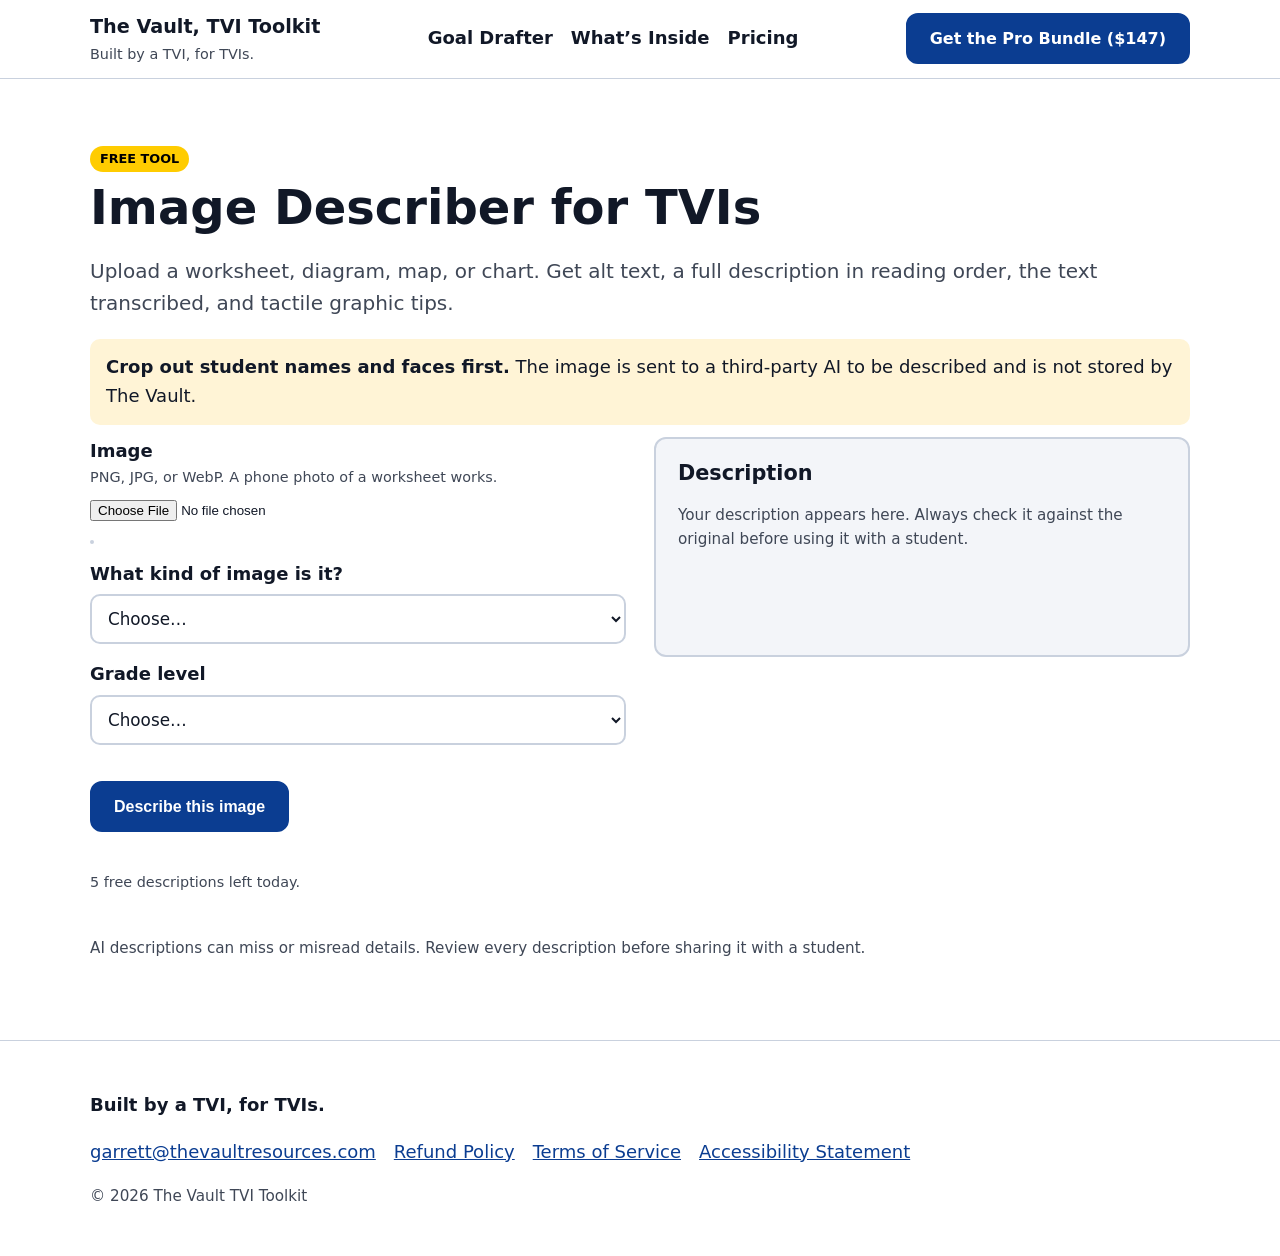
<file: describe.html>
<!doctype html>
<html lang="en">
<head>
  <meta charset="utf-8" />
  <meta name="viewport" content="width=device-width, initial-scale=1" />
  <title>Free Image Describer for TVIs | The Vault</title>
  <meta name="description" content="Free AI tool for TVIs: upload a worksheet, diagram, or chart and get alt text, an extended description, and tactile graphic tips for students with visual impairments." />
  <meta property="og:title" content="Free Image Describer for TVIs" />
  <meta property="og:description" content="Worksheet image → alt text, extended description, and tactile graphic tips in seconds." />
  <link rel="stylesheet" href="styles.css" />
  <script src="config.js"></script>
</head>
<body>
  <a class="skip-link" href="#main">Skip to content</a>

  <header class="site-header">
    <div class="container header-inner">
      <div class="brand">
        <a class="brand-name" href="/">The Vault, TVI Toolkit</a>
        <span class="brand-tagline">Built by a TVI, for TVIs.</span>
      </div>
      <nav class="site-nav" aria-label="Primary navigation">
        <a href="goal-drafter.html">Goal Drafter</a>
        <a href="/#inside">What’s Inside</a>
        <a href="/#pricing">Pricing</a>
      </nav>
      <div class="header-cta">
        <a class="btn btn-primary" data-link="pro">Get the Pro Bundle ($147)</a>
      </div>
    </div>
  </header>

  <main id="main">
    <section class="section" aria-labelledby="tool-title">
      <div class="container">
        <span class="badge">FREE TOOL</span>
        <h1 id="tool-title">Image Describer for TVIs</h1>
        <p class="lead">Upload a worksheet, diagram, map, or chart. Get alt text, a full description in reading order, the text transcribed, and tactile graphic tips.</p>

        <div class="alert alert-warn" role="note">
          <strong>Crop out student names and faces first.</strong> The image is sent to a third-party AI to be described and is not stored by The Vault.
        </div>

        <div class="tool">
          <form id="describer" class="form-grid" novalidate>
            <div>
              <label for="file">Image <span class="hint">PNG, JPG, or WebP. A phone photo of a worksheet works.</span></label>
              <input id="file" name="file" type="file" accept="image/png,image/jpeg,image/webp" required />
            </div>
            <img id="preview" alt="" hidden style="max-height:260px;border:2px solid var(--border);border-radius:10px" />
            <div>
              <label for="purpose">What kind of image is it?</label>
              <select id="purpose" required></select>
            </div>
            <div>
              <label for="grade">Grade level</label>
              <select id="grade" required></select>
            </div>
            <div id="error" class="alert alert-err" role="alert" hidden></div>
            <div class="cta-row"><button id="submit" class="btn btn-primary" type="submit">Describe this image</button></div>
            <p class="counter" id="remaining" aria-live="polite"></p>
          </form>

          <section class="output" id="output" aria-labelledby="out-title" aria-live="polite" aria-busy="false">
            <h2 id="out-title" style="font-size:1.3rem">Description</h2>
            <p class="note" id="placeholder">Your description appears here. Always check it against the original before using it with a student.</p>
            <div id="result" hidden>
              <h3>Alt text</h3>
              <p class="goal" id="r-alt"></p>
              <h3>Extended description</h3>
              <div id="r-ext"></div>
              <div id="r-text-wrap"><h3>Text in the image</h3><p id="r-text" style="white-space:pre-wrap"></p></div>
              <h3>Tactile graphic tips</h3>
              <ul id="r-tips"></ul>
              <h3>Teaching notes</h3>
              <p id="r-notes"></p>
              <div class="cta-row"><button class="btn btn-secondary" type="button" id="copy">Copy all</button></div>
              <div class="upsell">
                <strong>Saved you 15 minutes? The Vault saves you hours every IEP season.</strong>
                <p style="margin:6px 0 12px">540+ ECC-aligned SMART goals, PLAAFP Power Packs, service-minute justification scripts, and more, written by a TVI/COMS.</p>
                <a class="btn btn-primary" data-link="pro">Get the Pro Bundle ($147)</a>
                <a class="btn btn-secondary" data-link="leadMagnet">Get the free checklist</a>
              </div>
            </div>
          </section>
        </div>

        <p class="note" style="margin-top:28px">AI descriptions can miss or misread details. Review every description before sharing it with a student.</p>
      </div>
    </section>
  </main>

  <footer class="site-footer" aria-label="Footer">
    <div class="container footer-inner">
      <p><strong>Built by a TVI, for TVIs.</strong></p>
      <ul class="footer-links">
        <li><a href="mailto:garrett@thevaultresources.com">garrett@thevaultresources.com</a></li>
        <li><a data-link="refund">Refund Policy</a></li>
        <li><a data-link="terms">Terms of Service</a></li>
        <li><a data-link="accessibility">Accessibility Statement</a></li>
      </ul>
      <p class="small">© <span id="year">2026</span> The Vault TVI Toolkit</p>
    </div>
  </footer>

  <script src="describe.js"></script>
</body>
</html>
</file>
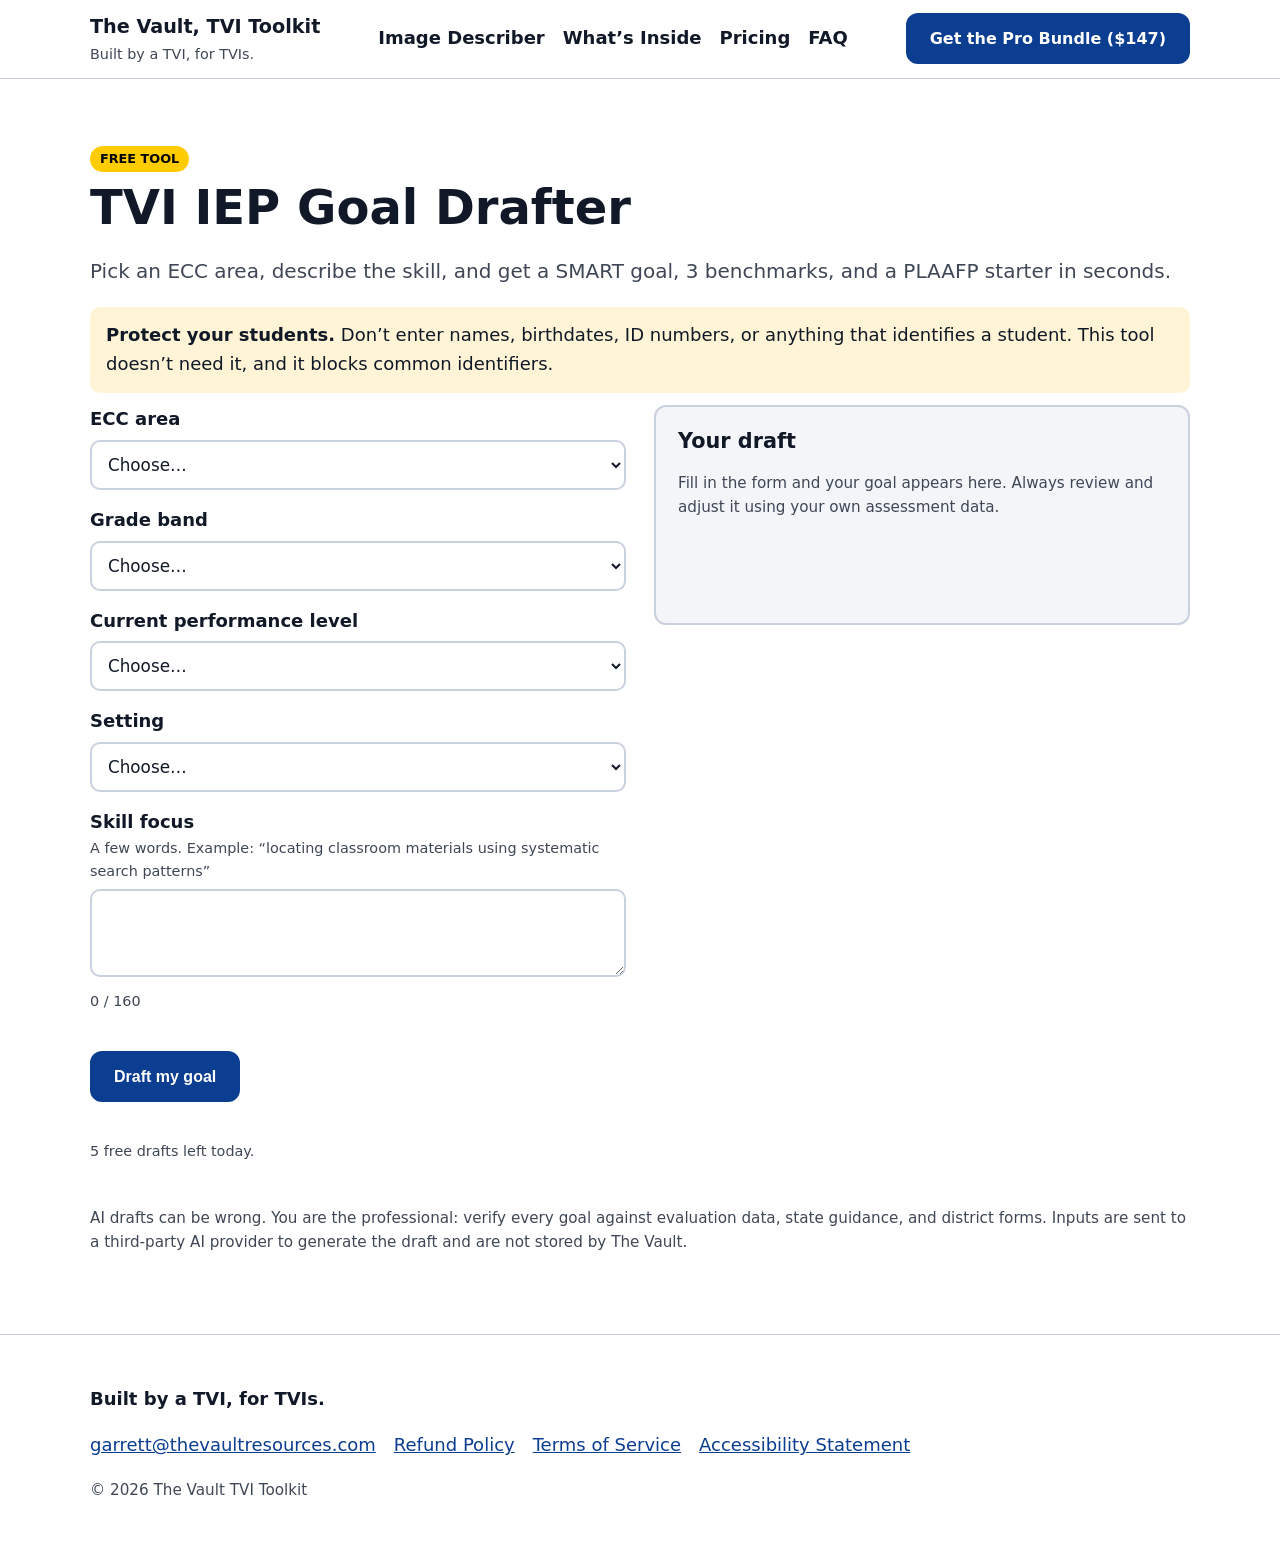
<file: goal-drafter.html>
<!doctype html>
<html lang="en">
<head>
  <meta charset="utf-8" />
  <meta name="viewport" content="width=device-width, initial-scale=1" />
  <title>Free TVI IEP Goal Drafter | The Vault</title>
  <meta name="description" content="Free AI tool for TVIs: draft an ECC-aligned SMART IEP goal, benchmarks, and a PLAAFP starter in seconds. No sign-up. No student data." />
  <meta property="og:title" content="Free TVI IEP Goal Drafter" />
  <meta property="og:description" content="Draft an ECC-aligned SMART goal + benchmarks in seconds. Built by a TVI, for TVIs." />
  <link rel="stylesheet" href="styles.css" />
  <script src="config.js"></script>
</head>
<body>
  <a class="skip-link" href="#main">Skip to content</a>

  <header class="site-header">
    <div class="container header-inner">
      <div class="brand">
        <a class="brand-name" href="/">The Vault, TVI Toolkit</a>
        <span class="brand-tagline">Built by a TVI, for TVIs.</span>
      </div>
      <nav class="site-nav" aria-label="Primary navigation">
        <a href="describe.html">Image Describer</a>
        <a href="/#inside">What’s Inside</a>
        <a href="/#pricing">Pricing</a>
        <a href="/#faq">FAQ</a>
      </nav>
      <div class="header-cta">
        <a class="btn btn-primary" data-link="pro">Get the Pro Bundle ($147)</a>
      </div>
    </div>
  </header>

  <main id="main">
    <section class="section" aria-labelledby="tool-title">
      <div class="container">
        <span class="badge">FREE TOOL</span>
        <h1 id="tool-title">TVI IEP Goal Drafter</h1>
        <p class="lead">Pick an ECC area, describe the skill, and get a SMART goal, 3 benchmarks, and a PLAAFP starter in seconds.</p>

        <div class="alert alert-warn" role="note">
          <strong>Protect your students.</strong> Don’t enter names, birthdates, ID numbers, or anything that identifies a student. This tool doesn’t need it, and it blocks common identifiers.
        </div>

        <div class="tool">
          <form id="drafter" class="form-grid" novalidate>
            <div>
              <label for="ecc">ECC area</label>
              <select id="ecc" name="ecc" required></select>
            </div>
            <div>
              <label for="grade">Grade band</label>
              <select id="grade" name="grade" required></select>
            </div>
            <div>
              <label for="level">Current performance level</label>
              <select id="level" name="level" required></select>
            </div>
            <div>
              <label for="setting">Setting</label>
              <select id="setting" name="setting" required></select>
            </div>
            <div>
              <label for="focus">Skill focus
                <span class="hint">A few words. Example: “locating classroom materials using systematic search patterns”</span>
              </label>
              <textarea id="focus" name="focus" rows="3" maxlength="160" required aria-describedby="focus-count"></textarea>
              <span id="focus-count" class="counter">0 / 160</span>
            </div>
            <div id="error" class="alert alert-err" role="alert" hidden></div>
            <div class="cta-row">
              <button id="submit" class="btn btn-primary" type="submit">Draft my goal</button>
            </div>
            <p class="counter" id="remaining" aria-live="polite"></p>
          </form>

          <section class="output" aria-labelledby="out-title" aria-live="polite" aria-busy="false" id="output">
            <h2 id="out-title" style="font-size:1.3rem">Your draft</h2>
            <p class="note" id="placeholder">Fill in the form and your goal appears here. Always review and adjust it using your own assessment data.</p>
            <div id="result" hidden>
              <h3>Annual goal</h3>
              <p class="goal" id="r-goal"></p>
              <h3>Benchmarks / short-term objectives</h3>
              <ol id="r-bench"></ol>
              <h3>How to measure it</h3>
              <p id="r-measure"></p>
              <h3>Suggested accommodations</h3>
              <ul id="r-acc"></ul>
              <h3>PLAAFP starter</h3>
              <p id="r-plaafp"></p>
              <div class="cta-row">
                <button class="btn btn-secondary" type="button" id="copy">Copy all</button>
              </div>
              <div class="upsell">
                <strong>That’s 1 goal. The Vault has 540+.</strong>
                <p style="margin:6px 0 12px">Hand-written by a TVI/COMS across all 9 ECC areas, plus PLAAFP Power Packs, service-minute justification scripts, and the O&amp;M Assessment Framework. Ready for your next IEP meeting.</p>
                <a class="btn btn-primary" data-link="pro">Get the Pro Bundle ($147)</a>
                <a class="btn btn-secondary" data-link="leadMagnet">Get the free checklist</a>
              </div>
            </div>
          </section>
        </div>

        <p class="note" style="margin-top:28px">AI drafts can be wrong. You are the professional: verify every goal against evaluation data, state guidance, and district forms. Inputs are sent to a third-party AI provider to generate the draft and are not stored by The Vault.</p>
      </div>
    </section>
  </main>

  <footer class="site-footer" aria-label="Footer">
    <div class="container footer-inner">
      <p><strong>Built by a TVI, for TVIs.</strong></p>
      <ul class="footer-links">
        <li><a href="mailto:garrett@thevaultresources.com">garrett@thevaultresources.com</a></li>
        <li><a data-link="refund">Refund Policy</a></li>
        <li><a data-link="terms">Terms of Service</a></li>
        <li><a data-link="accessibility">Accessibility Statement</a></li>
      </ul>
      <p class="small">© <span id="year">2026</span> The Vault TVI Toolkit</p>
    </div>
  </footer>

  <script src="goal-drafter.js"></script>
</body>
</html>
</file>
<file: styles.css>
/* The Vault, TVI Toolkit — high contrast, large text, keyboard friendly */
:root {
  --bg: #ffffff;
  --bg-alt: #f3f5f9;
  --text: #111827;
  --muted: #3f4756;
  --brand: #0b3d91;
  --brand-ink: #ffffff;
  --accent: #ffcc00;
  --border: #c9d1de;
  --ok-bg: #e8f5ec;
  --warn-bg: #fff4d6;
  --err-bg: #fde8e8;
  --err: #9b1c1c;
  --radius: 12px;
  --focus: 3px solid #ffcc00;
}
@media (prefers-color-scheme: dark) {
  :root {
    --bg: #0f141c;
    --bg-alt: #161d29;
    --text: #f3f5f9;
    --muted: #c3cad6;
    --brand: #7fb0ff;
    --brand-ink: #0f141c;
    --border: #334055;
    --ok-bg: #12301d;
    --warn-bg: #3a300f;
    --err-bg: #3d1515;
    --err: #ffb4b4;
  }
}

* { box-sizing: border-box; }
html { scroll-behavior: smooth; }
body {
  margin: 0;
  background: var(--bg);
  color: var(--text);
  font: 400 1.125rem/1.6 system-ui, -apple-system, "Segoe UI", Roboto, Arial, sans-serif;
}
img { max-width: 100%; height: auto; display: block; }
a { color: var(--brand); }
:focus-visible { outline: var(--focus); outline-offset: 3px; }

.container { width: min(1100px, 100% - 32px); margin-inline: auto; }
.skip-link { position: absolute; left: -9999px; top: 0; background: var(--accent); color: #000; padding: 8px 14px; z-index: 10; }
.skip-link:focus { left: 8px; top: 8px; }

/* Header */
.site-header { border-bottom: 1px solid var(--border); background: var(--bg); position: sticky; top: 0; z-index: 5; }
.header-inner { display: flex; align-items: center; justify-content: space-between; gap: 16px; padding: 12px 0; flex-wrap: wrap; }
.brand { display: flex; flex-direction: column; }
.brand-name { font-weight: 800; font-size: 1.2rem; color: var(--text); text-decoration: none; }
.brand-tagline { font-size: .9rem; color: var(--muted); }
.site-nav { display: flex; gap: 18px; flex-wrap: wrap; }
.site-nav a { color: var(--text); text-decoration: none; font-weight: 600; }
.site-nav a:hover { text-decoration: underline; }
.site-nav a.nav-new::after { content: "FREE"; margin-left: 6px; font-size: .7rem; background: var(--accent); color: #000; padding: 1px 6px; border-radius: 999px; vertical-align: middle; }

/* Buttons */
.btn { display: inline-block; padding: 14px 22px; border-radius: var(--radius); font-weight: 700; text-decoration: none; border: 2px solid var(--brand); cursor: pointer; font-size: 1rem; line-height: 1.2; text-align: center; }
.btn-primary { background: var(--brand); color: var(--brand-ink); }
.btn-primary:hover { filter: brightness(1.1); }
.btn-secondary { background: transparent; color: var(--brand); }
.btn-secondary:hover { background: var(--bg-alt); }
.btn[disabled] { opacity: .6; cursor: wait; }
.cta-row { display: flex; gap: 12px; flex-wrap: wrap; margin: 20px 0 8px; }

/* Sections */
.section { padding: 64px 0; }
.section.alt { background: var(--bg-alt); }
h1 { font-size: clamp(2rem, 5vw, 3rem); line-height: 1.15; margin: 0 0 16px; }
h2 { font-size: clamp(1.5rem, 3.5vw, 2rem); line-height: 1.25; margin: 0 0 16px; }
h3 { font-size: 1.2rem; margin: 0 0 8px; }
.lead { font-size: 1.25rem; color: var(--muted); }
.note, .small { color: var(--muted); font-size: .95rem; }
.grid-2 { display: grid; grid-template-columns: 1.1fr 1fr; gap: 40px; align-items: center; }
@media (max-width: 800px) { .grid-2 { grid-template-columns: 1fr; } }

.checklist, .bullets { padding-left: 0; list-style: none; }
.checklist li, .bullets li { padding-left: 32px; position: relative; margin: 8px 0; }
.checklist li::before { content: "✓"; position: absolute; left: 0; font-weight: 900; color: var(--brand); }
.bullets li::before { content: "•"; position: absolute; left: 8px; font-weight: 900; color: var(--brand); }

.cards, .icon-grid { display: grid; grid-template-columns: repeat(auto-fit, minmax(220px, 1fr)); gap: 18px; margin-top: 24px; }
.card, .icon-card { background: var(--bg); border: 1px solid var(--border); border-radius: var(--radius); padding: 22px; }
.section.alt .card, .section.alt .icon-card { background: var(--bg); }
.icon-holder { color: var(--brand); font-size: 1.4rem; }
.hero-media { background: var(--bg-alt); border-radius: var(--radius); min-height: 280px; display: grid; place-items: center; }

/* Free tool promo */
.promo { border: 3px solid var(--brand); border-radius: var(--radius); padding: 28px; display: grid; grid-template-columns: 1fr auto; gap: 20px; align-items: center; }
@media (max-width: 700px) { .promo { grid-template-columns: 1fr; } }
.badge { display: inline-block; background: var(--accent); color: #000; font-weight: 800; font-size: .8rem; padding: 3px 10px; border-radius: 999px; margin-bottom: 8px; }

/* Pricing */
.price-box { border: 2px solid var(--brand); border-radius: var(--radius); padding: 28px; max-width: 620px; }
.price-label { font-weight: 700; margin: 0; }
.price { font-size: 3rem; font-weight: 900; margin: 4px 0; }

/* FAQ */
.faq details { border: 1px solid var(--border); border-radius: var(--radius); padding: 14px 18px; margin: 10px 0; background: var(--bg); }
.faq summary { font-weight: 700; cursor: pointer; }

/* Footer */
.site-footer { border-top: 1px solid var(--border); padding: 32px 0; }
.footer-links { list-style: none; padding: 0; display: flex; gap: 18px; flex-wrap: wrap; }

/* Goal Drafter tool */
.tool { display: grid; grid-template-columns: 1fr 1fr; gap: 28px; align-items: start; }
@media (max-width: 860px) { .tool { grid-template-columns: 1fr; } }
.form-grid { display: grid; gap: 16px; }
label { font-weight: 700; display: block; margin-bottom: 6px; }
.hint { font-weight: 400; color: var(--muted); font-size: .9rem; display: block; }
select, input[type="text"], textarea {
  width: 100%; padding: 12px; font-size: 1.05rem; border-radius: 10px;
  border: 2px solid var(--border); background: var(--bg); color: var(--text); font-family: inherit;
}
select:focus, input:focus, textarea:focus { border-color: var(--brand); }
.alert { padding: 14px 16px; border-radius: 10px; margin: 12px 0; }
.alert-warn { background: var(--warn-bg); }
.alert-err { background: var(--err-bg); color: var(--err); }
.output { border: 2px solid var(--border); border-radius: var(--radius); padding: 22px; background: var(--bg-alt); min-height: 220px; }
.output h3 { margin-top: 18px; }
.output h3:first-child { margin-top: 0; }
.output .goal { font-size: 1.15rem; background: var(--bg); border-left: 5px solid var(--brand); padding: 14px; border-radius: 8px; }
.output ol { padding-left: 22px; }
.upsell { margin-top: 20px; padding: 18px; border-radius: var(--radius); background: var(--ok-bg); }
.counter { font-size: .9rem; color: var(--muted); }
.upsell .btn { margin: 4px 8px 4px 0; }
</file>
